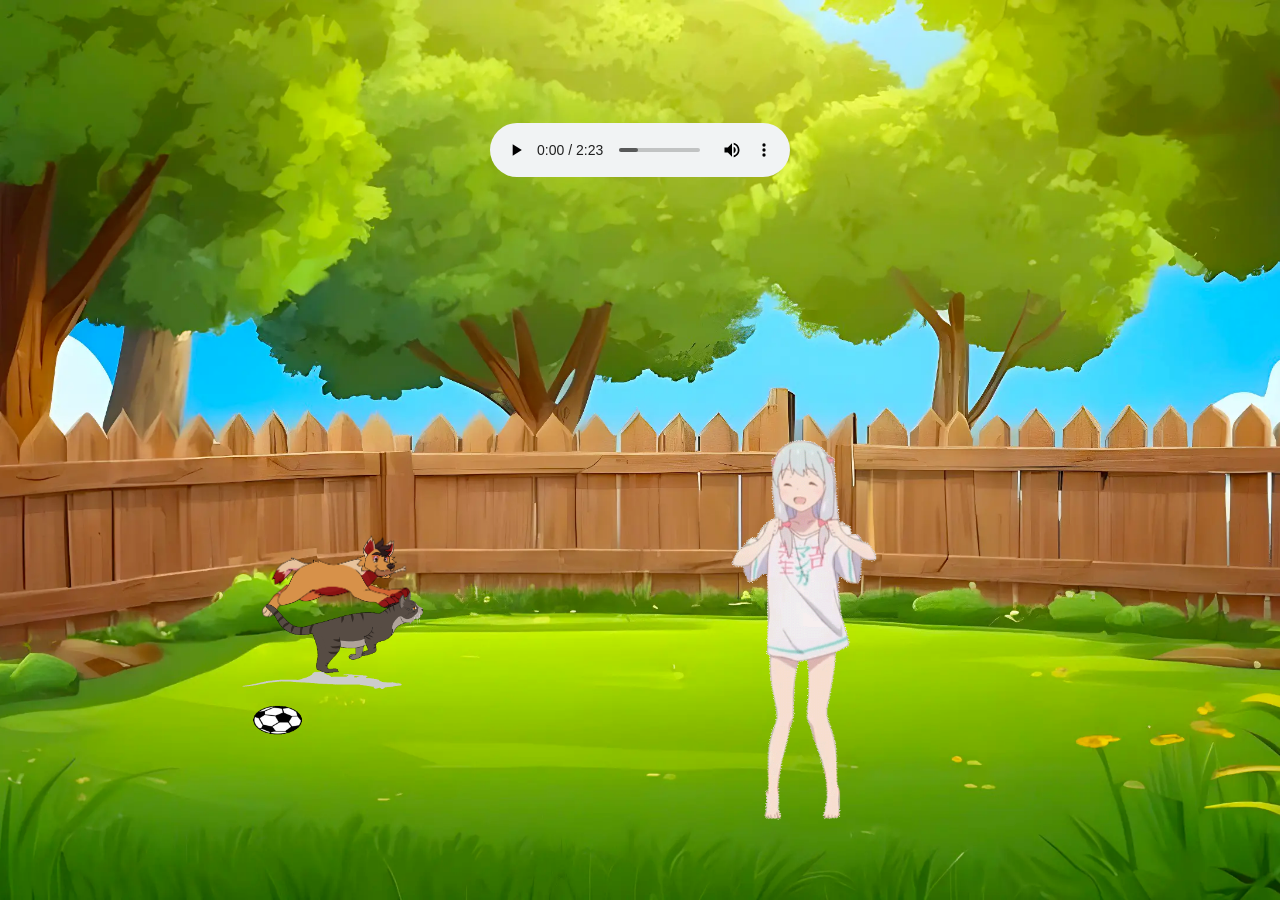
<file: index.html>
<!DOCTYPE html>
<html lang="en">
<head>
    <meta charset="UTF-8">
    <meta name="viewport" content="width=device-width, initial-scale=1.0">
    <title>Dog and Cat Chase Animation</title>
    <link rel="stylesheet" href="style.css">
</head>
<body>
<audio autoplay loop controls>
    <source src="Resourses/K Project OST - Kusanagi Izumo @animiuzik.mp3" type="audio/mpeg">
    Your browser does not support the audio element.
</audio>

<div class="scene">
 <div class="dog"></div> <!-- Dog element -->
 <div class="cat"></div> <!-- Cat element -->
 <div class="ball"></div> <!-- Ball element -->
 </div>

 <div class="girl-Dancing"></div> <!-- Dancing girl element -->

</body>
</html>
</file>
<file: style.css>
body {
    display: flex;
    flex-direction: column;
    align-items: center;
    justify-content: center;
    
    height: 100vh;
    margin: 0;
    padding: 0;
    background-color: black;
    overflow: hidden;
    background-image: url('./Resourses/Garden.png');
    background-size: cover;
    background-position: center;
    background-repeat: no-repeat;
}

.scene {
    position: relative;
    width: 100%;
    height: 600px;
    max-width: 800px;
}

.cat, .ball {
 position: absolute;
 bottom: 20px;
 width: 200px;
 height: 250px;
 background-size: contain;
 background-repeat: no-repeat;
}

.dog {
 position: absolute;
 bottom: 20px;
 width: 200px;
 height: 250px;
 background-size: contain;
 background-repeat: no-repeat;
}

.girl {
 position: absolute;
 bottom: 20px;
 width: 200px;
 height: 150px;
 background-size: contain;
 background-repeat: no-repeat;
}

.dog {
 background-image: url('./Resourses/dog\ run2.gif');
 animation: dog-chase 6s linear infinite;
}

.cat {
 background-image: url('./Resourses/Cat_runing.gif');
 animation: cat-run 6s linear infinite;
 bottom: -50px;
}

.ball {
 background-image: url('./Resourses/ball_bounce.gif');
 width: 100px;
 height: 150px;
 animation: ball-move 5s ease-in-out infinite;
 z-index: 600;
}

@keyframes dog-chase {
 0% { left: 0; transform: scaleX(1); }
 25% { left: 40%; transform: scaleX(1); }
 50% { left: 80%; transform: scaleX(-1); }
 75% { left: 40%; transform: scaleX(-1); }
 100% { left: 0; transform: scaleX(1); }
}

@keyframes cat-run {
 0% { left: 10%; transform: scaleX(1); }
 25% { left: 50%; transform: scaleX(1); }
 50% { left: 90%; transform: scaleX(-1); }
 75% { left: 50%; transform: scaleX(-1); }
 100% { left: 10%; transform: scaleX(1); }
}

@keyframes ball-move {
 0% { left: 10%; }
 50% { left: 50%; bottom: 80px; }
 100% { left: 10%; }
}

.girl-Dancing {
 position: fixed;
 bottom: 70px;
 right: 300px;
 width: 300px;
 height: 400px;
 background-image: url('./Resourses/Girl_dancing.gif');
 background-size: contain;
 background-repeat: no-repeat;
}
</file>
